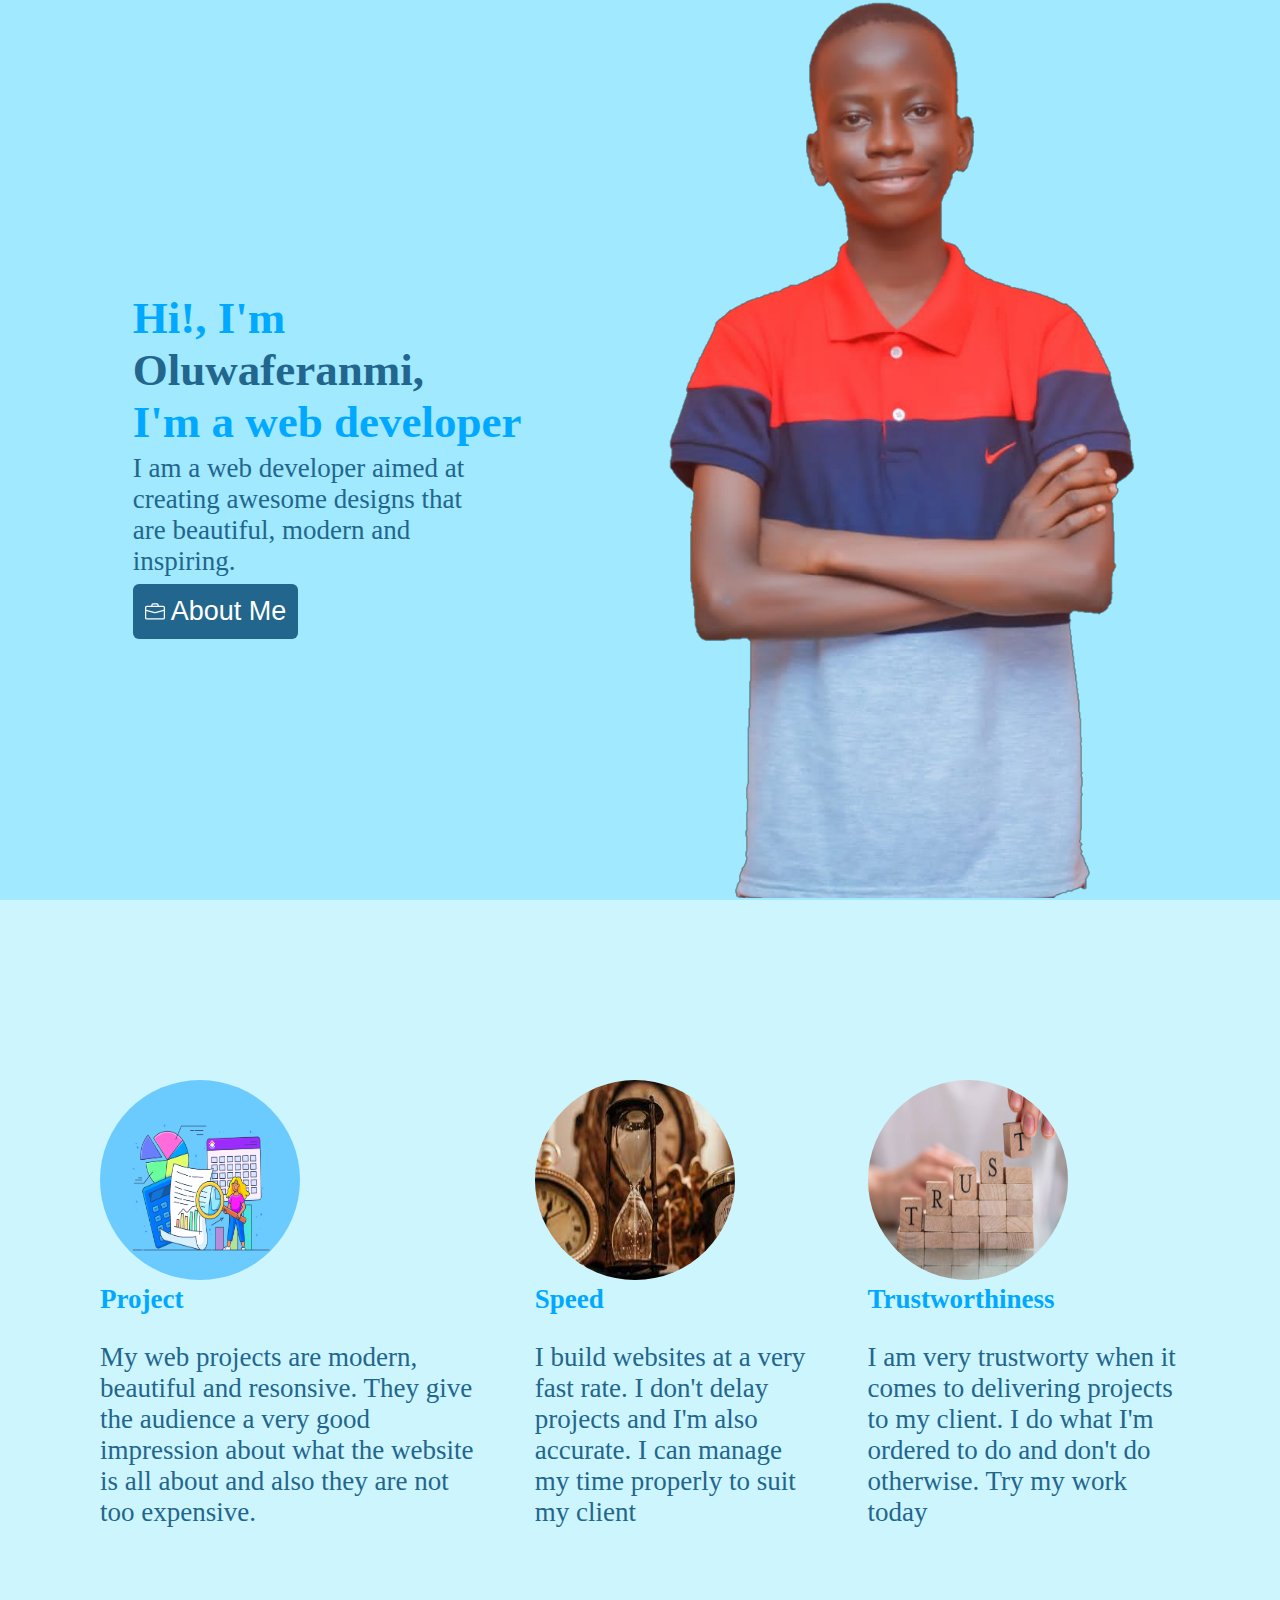
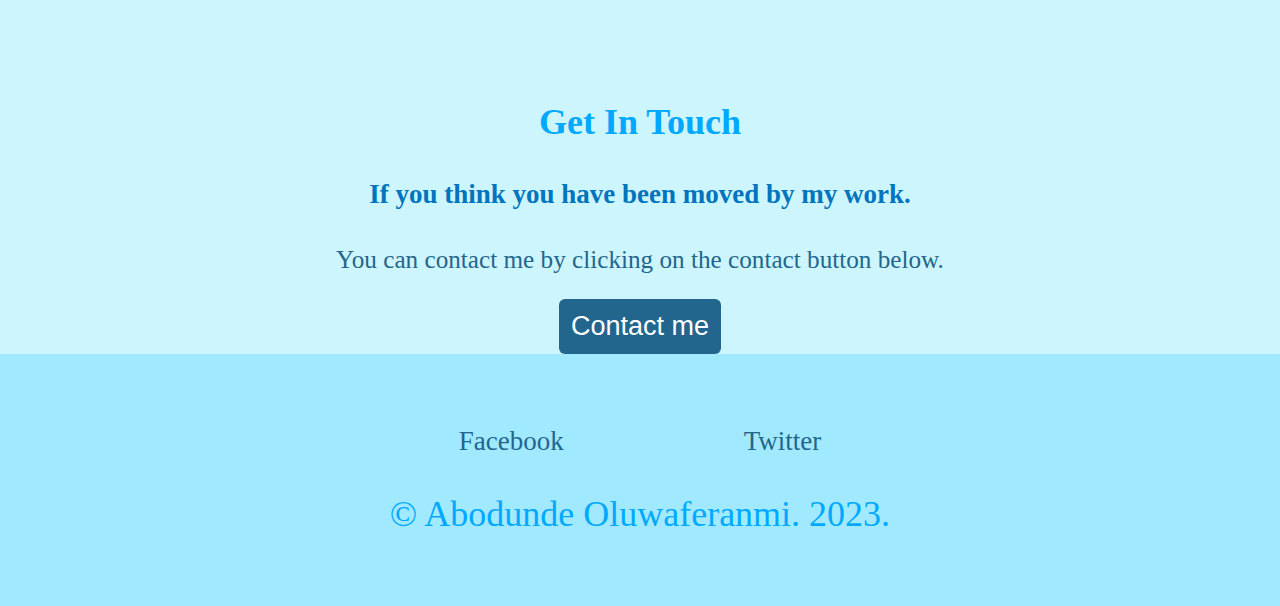
<file: index.html>
<!DOCTYPE html>
<html lang="en">
<head>
    <meta charset="UTF-8">
    <meta name="viewport" content="width=device-width, initial-scale=1.0">
    <link rel="stylesheet" href="style.css">
    <title>Abodunde Oluwaferanmi</title>
</head>
<body>
<section id="head">
    <div class="hero">
       <div class="title">
          <h1>Hi!, I'm <span class="name">Oluwaferanmi,</span> <br>I'm a web developer</br></h1>
          <p class="title-paragraph">I am a web developer aimed at creating awesome designs that are beautiful, modern and inspiring.</p>
          <div class="button-box">
            <button class="button"><svg class="breifcase" xmlns="http://www.w3.org/2000/svg" width="20" height="20" fill="white" class="bi bi-briefcase" viewBox="0 0 16 16"><path d="M6.5 1A1.5 1.5 0 0 0 5 2.5V3H1.5A1.5 1.5 0 0 0 0 4.5v8A1.5 1.5 0 0 0 1.5 14h13a1.5 1.5 0 0 0 1.5-1.5v-8A1.5 1.5 0 0 0 14.5 3H11v-.5A1.5 1.5 0 0 0 9.5 1h-3zm0 1h3a.5.5 0 0 1 .5.5V3H6v-.5a.5.5 0 0 1 .5-.5zm1.886 6.914L15 7.151V12.5a.5.5 0 0 1-.5.5h-13a.5.5 0 0 1-.5-.5V7.15l6.614 1.764a1.5 1.5 0 0 0 .772 0zM1.5 4h13a.5.5 0 0 1 .5.5v1.616L8.129 7.948a.5.5 0 0 1-.258 0L1 6.116V4.5a.5.5 0 0 1 .5-.5z"/></svg><a class="about" href="./Capstone Project 1- Resume Pure HTML/resume.html"> About Me</a></button>
          </div>
        </div>
       <div class="profile">
        <img class="picture" src="./assets/profile.png" alt="Abodunde Oluwaferani's Profile Photo"  >
       </div>
    </div>
</section>

<section id="section-two">
    <div class="info">
        <div class="sec one">
          <img class="display" src="./assets/project.png" alt="Project Background">
          <h2>Project</h2>
          <p class="details">My web projects are modern, beautiful and resonsive. They give the audience a very good impression about what the website is all about and also they are not too expensive.</p>
        </div>
        <div class="sec two">
          <img class="display" src="./assets/time.jpg" alt="Time Background">
          <h2>Speed</h2>
          <p class="details">I build websites at a very fast rate. I don't delay projects and I'm also accurate. I can manage my time properly to suit my client</p>
        </div>
        <div class="sec three">
          <img class="display" src="./assets/trust.jpg" alt="Trust Background">
          <h2>Trustworthiness</h2>
          <p class="details">I am very trustworty when it comes to delivering projects to my client. I do what I'm ordered to do and don't do otherwise. Try my work today</p>
        </div>
    </div>
</section>
<section id="section-three">
  <div class="contact">
    <h3>Get In Touch</h3>
    <h4>If you think you have been moved by my work.</h4>
    <p class="can">You can contact me by clicking on the contact button below.</p>
    <button class="button"><a class="about" href="Capstone Project 1- Resume Pure HTML/contact.html">Contact me</a></button>
  </div>
</section>

<section id="footer">
  <div class="bottom-container">
    <div class=" link">
      <a class="footer-link" href="https://web.facebook.com/oluwaferanmi.abodunde">Facebook</a>
      <a class="footer-link" href="https://twitter.com/oluwaferanmi_07">Twitter</a>
    </div>
    <p class="copyright">© Abodunde Oluwaferanmi. 2023.</p>
  </div>
</section>
</body>
</html>
</file>
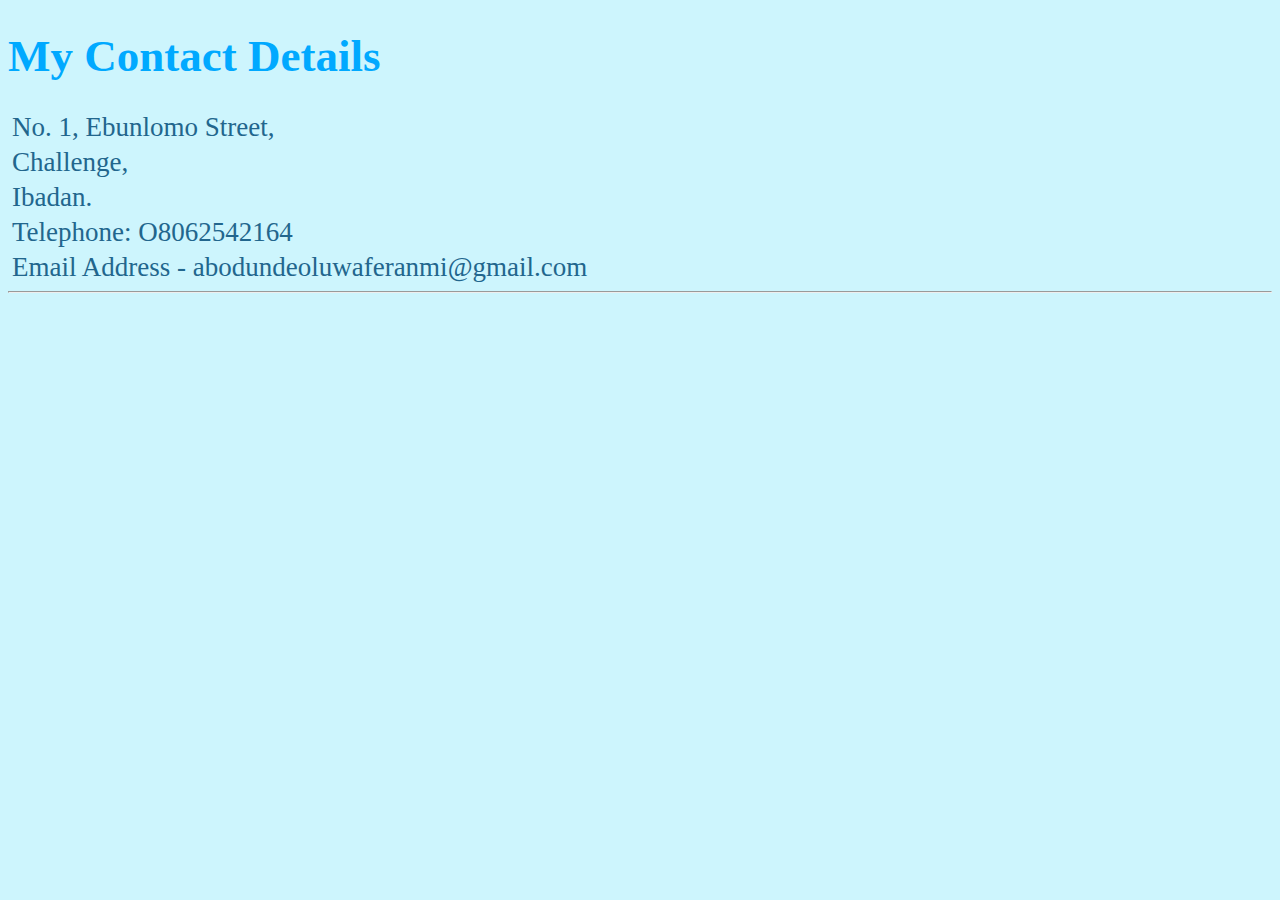
<file: Capstone Project 1- Resume Pure HTML/contact.html>
<!DOCTYPE html>
<html lang="en">
<head>
    <meta charset="UTF-8">
    <meta name="viewport" content="width=<device-width>, initial-scale=1.0">
        <style>
            body{
                background-color:  #CDF5FD;
            }
            h1{
                color:#00A9FF;
                font-size: 5vh;
            }
            p{
                color: #22668D;
                font-size: 3vh;
                margin: 4px;
            }
        </style>
        <title>Contact Me</title>
</head>
<body>
    <h1>My Contact Details</h1>
    <p>No. 1, Ebunlomo Street,</p>
    <p>Challenge,</p>
    <p>Ibadan.</p>
    <p>Telephone: O8062542164</p>
    <p>Email Address - abodundeoluwaferanmi@gmail.com</p>
    <hr/>
</body>
</html>
</file>
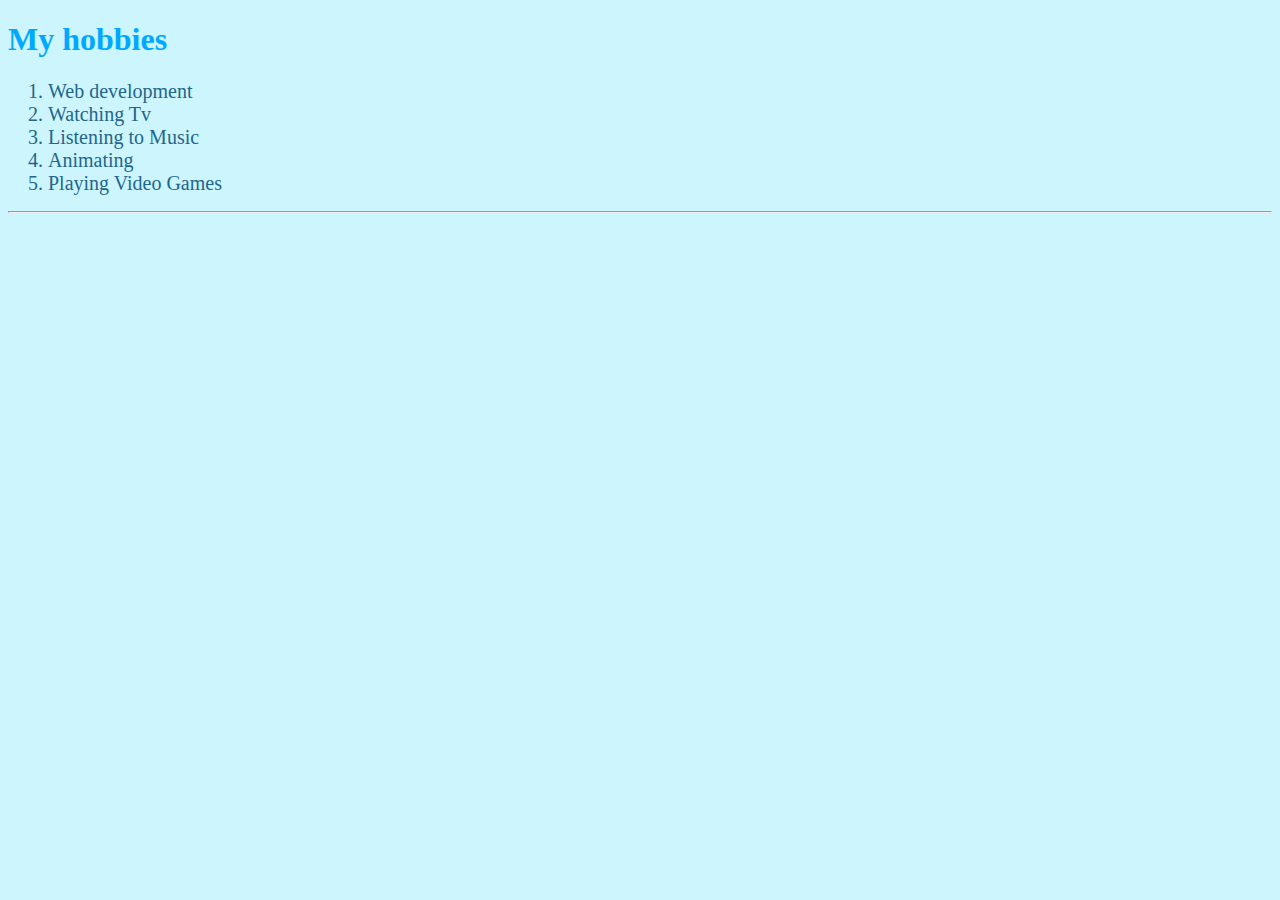
<file: Capstone Project 1- Resume Pure HTML/hobbies.html>
<!DOCTYPE html>
<html lang="en">
<head>
    <meta charset="UTF-8">
    <meta name="viewport" content="width=device-width, initial-scale=1.0">
    <style>
        body{
            background-color:  #CDF5FD;
        }
        h1{
            color:#00A9FF;
        }
        li{
            color: #22668D;
            font-size: 20px;
        }
    </style>
    <title>My Hobbies</title>
</head>
<body>
    <h1>My hobbies</h1>
    <ol>
        <li>Web development</li>
        <li>Watching Tv</li>
        <li>Listening to Music</li>
        <li>Animating</li>
        <li>Playing Video Games</li>
    </ol>
    <hr/>
</body>
</html>
</file>
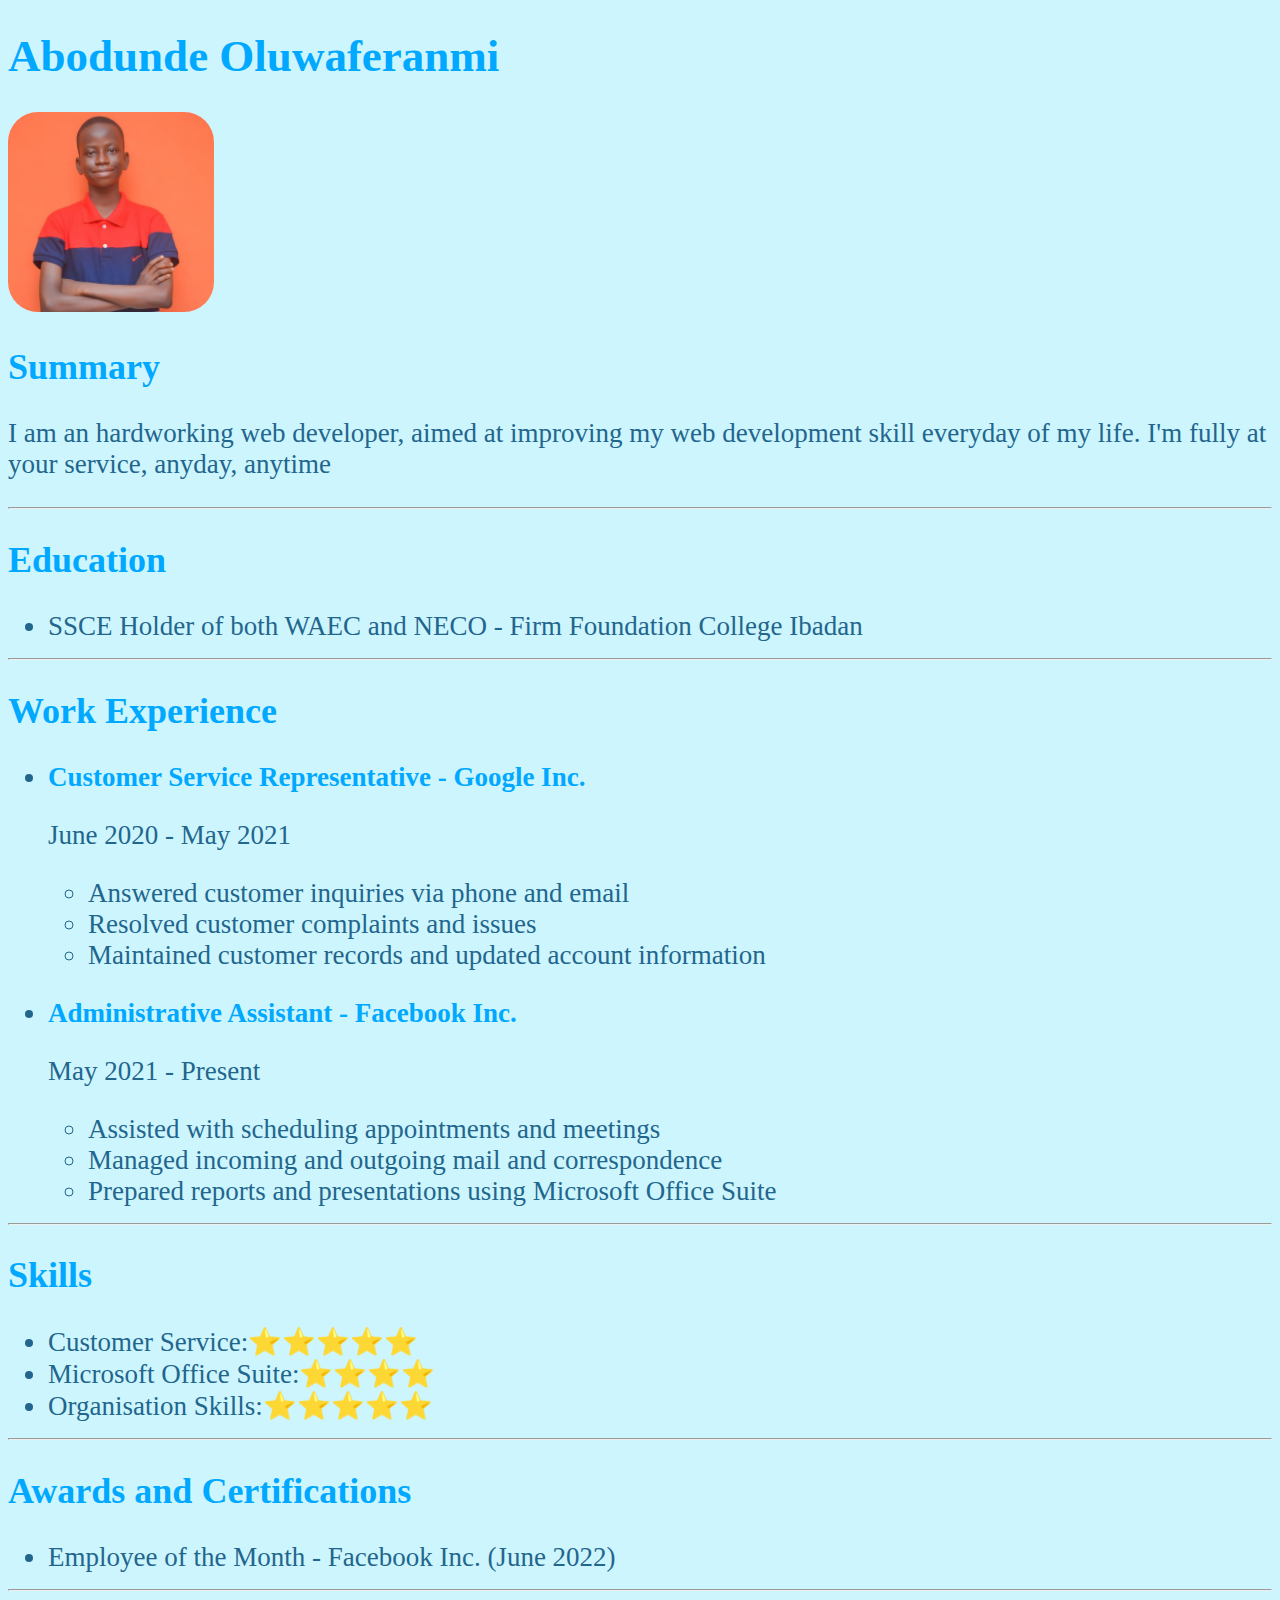
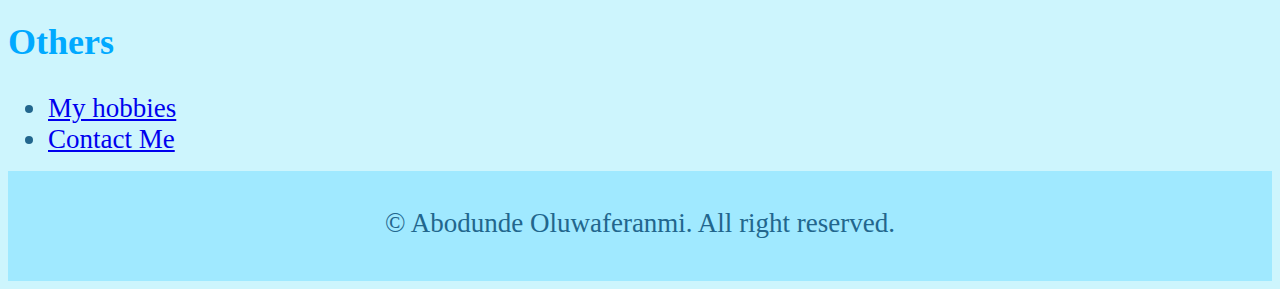
<file: Capstone Project 1- Resume Pure HTML/resume.html>
<!DOCTYPE html>
<html lang="en">
<head>
    <meta charset="UTF-8">
    <meta name="viewport" content="width=device-width, initial-scale=1.0">
    <style>
        body{
         background-color:  #CDF5FD;
         margin: 10;
        }
        img{
            border-radius: 30px;
            height: 200px;
        }
        h1{
            color:#00A9FF;
            font-size: 5vh;
        }
        h2{
            color:#00A9FF;
            font-size: 4vh;
        }
        h3{
            color:#00A9FF;
            font-size: 3vh;
        }
        p{
           color: #22668D;
           font-size: 3vh;
        }
        li{
            color: #22668D;
            font-size: 3vh;
        }
    footer{
        color: #00A9FF;
        height: 10vh;
        margin: 0;
        background-color: #A0E9FF;
        padding: 10px;
        text-align: center;
        font-size: 4vh;
    }
    .footer{
        margin-top: 15x;
    }
    </style>
    <title>About Me</title>
</head>
<body>
    <h1>Abodunde Oluwaferanmi</h1>
    <img src="profile.jpg" alt="Profile Picture of Abodunde Oluwaferanmi" />
    
    <h2>Summary</h2>
    <p>I am an hardworking web developer, aimed at improving my web development skill everyday of my life. I'm fully at your service, anyday, anytime</p>
    <hr/>

    <h2>Education</h2>
    <ul>
        <li>SSCE Holder of both WAEC and NECO - Firm Foundation College Ibadan</li>
    </ul>
    <hr/>

    <h2>Work Experience</h2>
    <ul>
        <li><h3>Customer Service Representative - Google Inc.</h3></li>
            <p>June 2020 - May 2021</p>
            <ul>
                <li>Answered customer inquiries via phone and email</li>
                <li>Resolved customer complaints and issues</li>
                <li>Maintained customer records and updated account information</li>
            </ul>
        <li><h3>Administrative Assistant - Facebook Inc.</h3></li>
            <p>May 2021 -  Present</p>
            <ul>
                <li>Assisted with scheduling appointments and meetings</li>
                <li>Managed incoming and outgoing mail and correspondence</li>
                <li>Prepared reports and presentations using Microsoft Office Suite</li>
            </ul>
    </ul>
    <hr/>

    <h2>Skills</h2>
    <ul>
        <li>Customer Service:⭐️⭐️⭐️⭐️⭐️</li>
        <li>Microsoft Office Suite:⭐️⭐️⭐️⭐️</li>
        <li>Organisation Skills:⭐️⭐️⭐️⭐️⭐️</li>
    </ul>
    <hr/>

    <h2>Awards and Certifications</h2>
    <ul><li>Employee of the Month - Facebook Inc. (June 2022)</li></ul>
    <hr/>

    <h2>Others</h2>
    <ul>
        <li><a href="hobbies.html">My hobbies</a></li>
        <li><a href="contact.html">Contact Me</a></li>
    </ul>
</body>
<footer><p class="footer">© Abodunde Oluwaferanmi. All right reserved.</p></footer>
</html>
</file>
<file: style.css>
body{
    margin: 0;
}
#head{
    background-color: #A0E9FF;
    padding-left: 100px;
    padding-top: 0px;
    display: flex;
    flex-direction: row;
    align-items: center;
    justify-content: center;
    height: 100vh;
}
.hero{
    display: flex;
    flex-direction: row;
    align-items: center;
    gap: 4%;
}
.picture{
    height: 100vh;
}
.title{
    flex-basis: 70vh;
}

h1{
    color:#00A9FF;
    margin-bottom: 0;
    padding: 0;
    font-size: 5vh;
}
.name{
    color: #22668D;
}
.title-paragraph{
    color: #22668D;
    width: 40vh;
    font-size: 3vh;
    margin-top: 5px;
    margin-bottom: 7px;
}

.button{
    background-color: #22668D;
    padding: 12px;
    border: 0;
    border-radius: 6px;
}
.about{
    color: white;
    font-weight: 300;
    font-size: 3vh;
    text-decoration: none;
}
.breifcase{
    position: relative;
    top: 2px;
}

/* Section Two */
#section-two{
    background-color: #CDF5FD;
    height: 70vh;
    padding-top: 5vh;
}

.info{
    display: inline-flex;
    justify-content: center;
    align-items: center;
    margin-top: 15vh;
    margin-left: 100px;
    margin-right: 100px;
    gap: 5%
}
.display{
    height: 200px;
    width: 200px;
    border-radius: 50%;
}
h2{
    color:#00A9FF;
    padding: 0;
    margin: 0;
    text-align: left;
    font-size: 3vh;
}

.details{
    color: #22668D;
    font-size: 3vh;
    text-align: left;
}

/* Section 3 */
#section-three{
    background-color: #CDF5FD;
    padding-top: 10vh;
}
.contact{
    text-align: center;
}
h3{
    color: #00A9FF;
    padding: 0;
    font-size: 4vh;
}
h4{
    color: #0174BE;
    padding: 0;
    font-size: 3vh;
}
.can{
    color:#22668D;
    padding: 0;
    font-size: 2.8vh;
}

/* Footer Section */
#footer{
    background-color: #A0E9FF;
    height: 20vh;
    padding-top: 8vh;
    text-align: center;
}

.link{
    display: inline-flex;
    gap: 20vh;
    font-size: 3vh;
}
.footer-link{
    color: #22668D;
    text-decoration: none;
}
.copyright{
    color: #00A9FF;
    font-size: 4vh;
}

@media (max-width: 1245px){
    #head{
        padding-left: 40px;
        height: 70vh;
    }
    .hero{
        margin-right: 10vh;
        margin-top: 10vh;
        width: 70vh;

    }
    .title-paragraph{
        width: 30vh;
    }
    
    .picture{
        height: 35vh;
        border: 5px solid #22668D;
    }
    .title{
        width: 25vh;
        padding: 0;
    }
    #section-two{
        padding-top: 1vh;
    }

    .info{
        display: grid;
        grid-template-columns: 1fr 1fr;
        grid-template-rows: 1fr 1fr;
        margin-top: 9vh;
    }
    .three{
        grid-column: span 2;
        width: 35vh;
    }
    #section-three{
        padding-top: 50vh;
    }
}

@media  (max-width: 861px){

    #head{
        padding-left: 2vh;
        justify-content: center;
        align-items: center;
        height: 70vh;
    }
    .hero{
        gap: 10vh;
        margin-left: 5vh;
    }

    .picture{
        height: 25vh;
        border: 5px solid #22668D;
       
    }
    .info{
        display: flex;
        flex-direction: column;
    }
    .three{
        width: auto;
    }
    
    #section-three{
        padding-top: 70vh;
    }
    h4{
        width: 55vh;
        margin: 0vh;
    }
    .can{
        width: 55vh;
        margin-left: 2vh;
    }
    .contact{
        display: flex;
        flex-direction: column;
        justify-content: center;
        align-items: center;
        gap: 0vh;
    }
   
   
}
@media  (max-width: 660px){
    #head{
        padding-left: 6vh;
        align-items: center;
        justify-content: center;
        height: 100vh;
    }
    .title{
        flex-basis: 40vh;
        width: 30vh;
    }
    .title-paragraph{
        width: 30vh;
    }
    .hero{
        display: flex;
        flex-direction: column-reverse;
        gap: 0;
        flex-basis: 80vh;
    }
    .picture{
        border: 5px solid #22668D;
        height: 25vh;
    }
    #section-three{
        padding-top: 150vh;
    }
    .contact{
        display: flex;
        flex-direction: column;
        justify-content: center;
        align-items: center;
        gap: 0vh;
    }
    h4{
        width: 30vh;
        margin: 0;
        text-align: left;
    }
    .can{
        width: 30vh;
        text-align: left;
    }
    .link{
        gap: 10vh;
    }
    .name{
        font-size: 4vh;
    }
}
@media  (max-width: 360px){
    .title{
        width: 30vh;
        
    }
    .hero{
        width: 40vh;
        justify-content: center;
        align-items: center;
    }
   .profile{
    width: 20vh;
   }
    #head{
        height: 95vh;
    }
    #section-three{
        padding-top: 150vh;
    }
    h4{
        width: 25vh;
        margin-left: 0;
    }
    .can{
        width: 25vh;
        margin-left: 0;
    }
    .link{
        gap: 4vh;
    }
}
</file>
